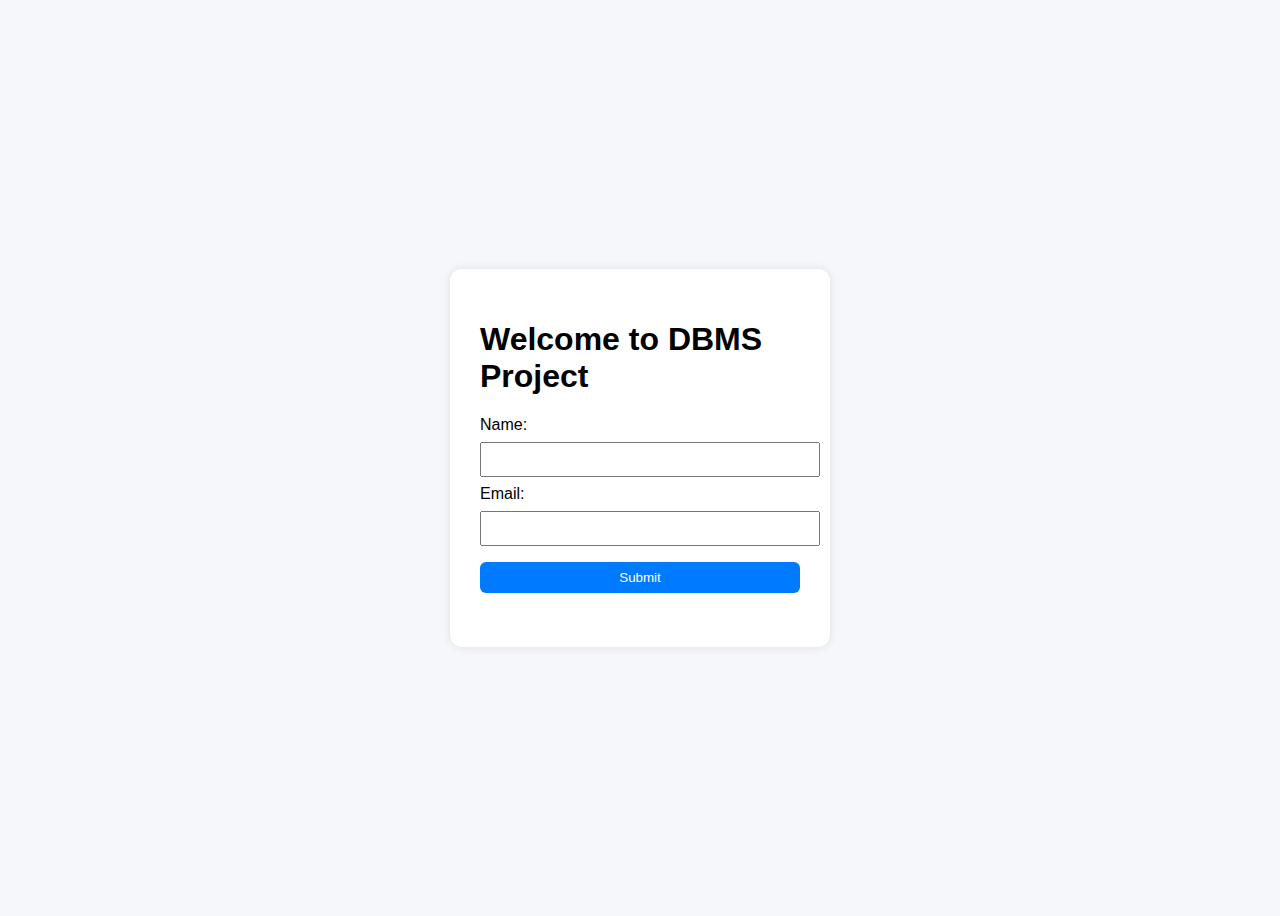
<file: frontend/index.html>
<!DOCTYPE html>
<html lang="en">
<head>
  <meta charset="UTF-8" />
  <meta name="viewport" content="width=device-width, initial-scale=1.0" />
  <title>DBMS Project</title>
  <link rel="stylesheet" href="style.css" />
</head>
<body>
  <div class="container">
    <h1>Welcome to DBMS Project</h1>
    <form id="userForm">
      <label>Name:</label>
      <input type="text" id="name" required><br>

      <label>Email:</label>
      <input type="email" id="email" required><br>

      <button type="submit">Submit</button>
    </form>
    <p id="responseMsg"></p>
  </div>

  <script src="script.js"></script>
</body>
</html>
</file>
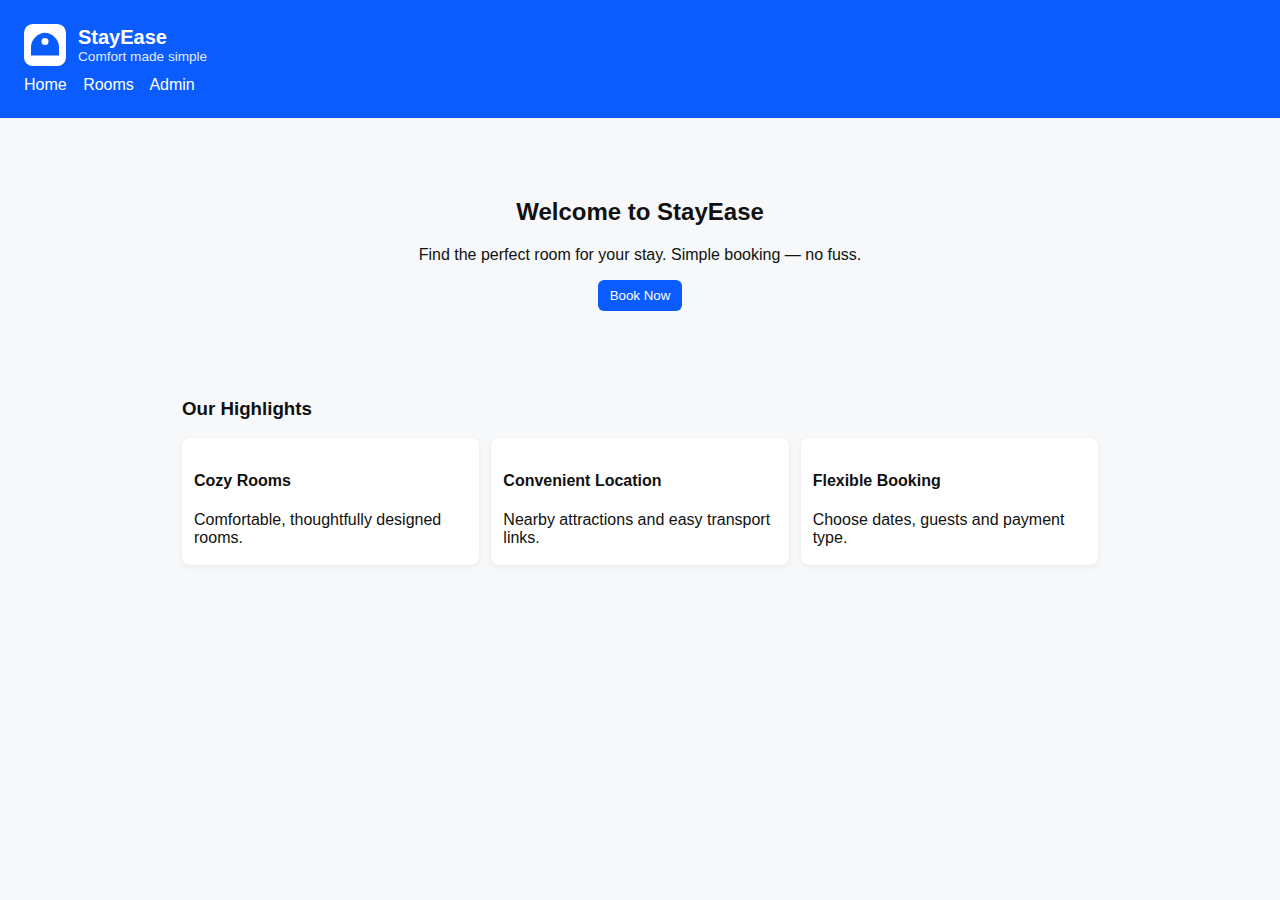
<file: public/index.html>
<!doctype html>
<html lang="en">
<head>
  <meta charset="utf-8">
  <meta name="viewport" content="width=device-width,initial-scale=1">
  <title>StayEase — Welcome</title>
  <link rel="stylesheet" href="styles.css">
</head>
<body>
  <header>
    <div style="display:flex;align-items:center;gap:12px;">
      <!-- Simple SVG logo -->
      <svg width="42" height="42" viewBox="0 0 24 24" fill="none" xmlns="http://www.w3.org/2000/svg" aria-hidden="true">
        <rect width="24" height="24" rx="5" fill="#fff" />
        <path d="M4 13c0-4 4-8 8-8s8 4 8 8v5H4v-5z" fill="#0b5cff"/>
        <circle cx="12" cy="10" r="2" fill="#fff"/>
      </svg>
      <div>
        <h1 style="margin:0;font-size:1.25rem;color:white">StayEase</h1>
        <div style="font-size:0.85rem;color:rgba(255,255,255,0.9)">Comfort made simple</div>
      </div>
    </div>
    <nav style="margin-top:10px;">
      <a href="index.html" style="color:white;margin-right:12px;text-decoration:none">Home</a>
      <a href="rooms.html" style="color:white;margin-right:12px;text-decoration:none">Rooms</a>
      <a href="admin.html" style="color:white;text-decoration:none">Admin</a>
    </nav>
  </header>

  <main>
    <section style="text-align:center;padding:40px 20px;">
      <h2>Welcome to StayEase</h2>
      <p>Find the perfect room for your stay. Simple booking — no fuss.</p>
      <p><a href="rooms.html"><button>Book Now</button></a></p>
    </section>

    <section style="max-width:980px;margin:0 auto;padding:12px;">
      <h3>Our Highlights</h3>
      <div style="display:grid;grid-template-columns:repeat(auto-fit,minmax(220px,1fr));gap:12px;">
        <div class="card"><h4>Cozy Rooms</h4><p>Comfortable, thoughtfully designed rooms.</p></div>
        <div class="card"><h4>Convenient Location</h4><p>Nearby attractions and easy transport links.</p></div>
        <div class="card"><h4>Flexible Booking</h4><p>Choose dates, guests and payment type.</p></div>
      </div>
    </section>
  </main>

  <script src="script.js"></script>
</body>
</html>
</file>
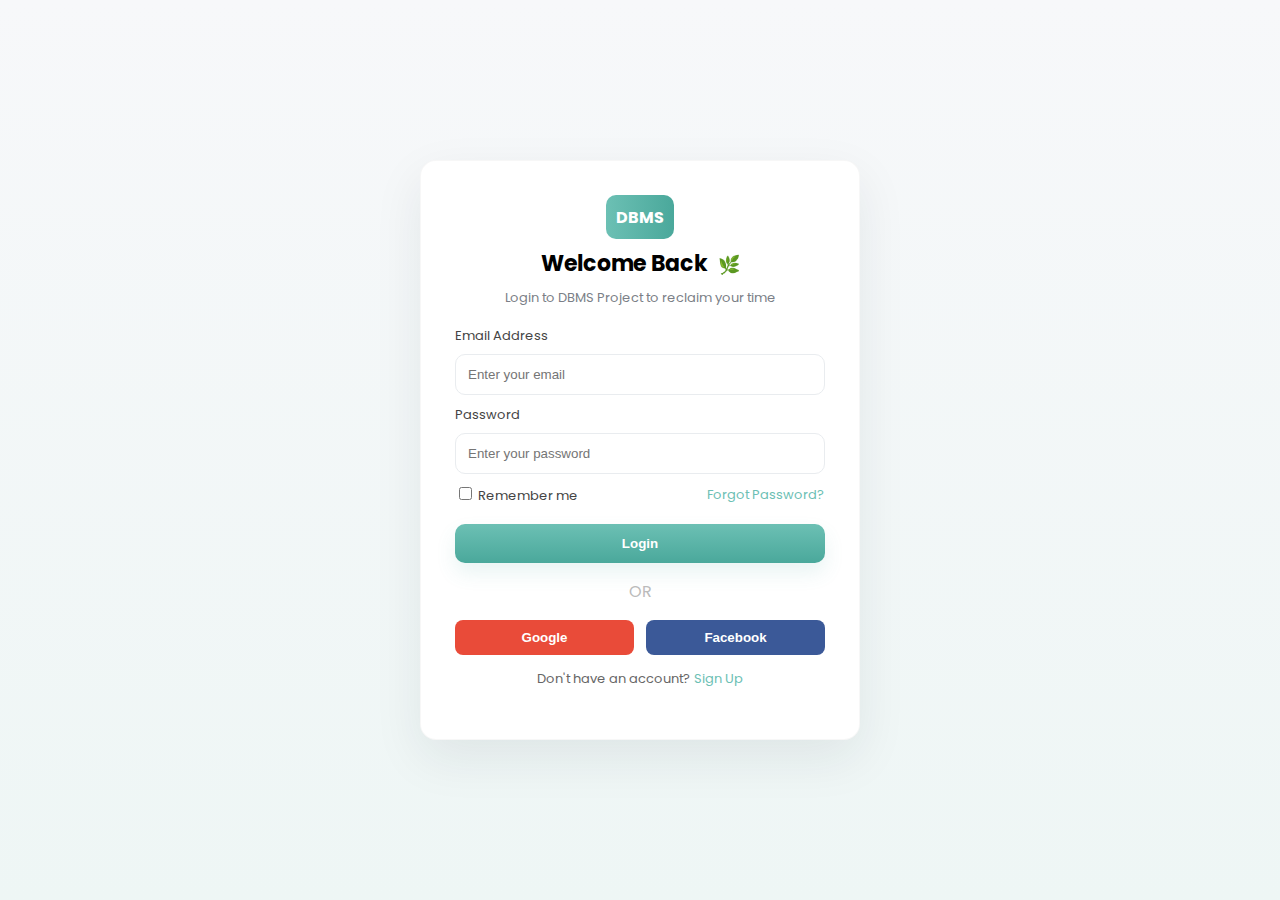
<file: frontend/login.html>
<!doctype html>
<html lang="en">
  <head>
    <meta charset="utf-8" />
    <meta name="viewport" content="width=device-width, initial-scale=1" />
    <title>DBMS Project — Login</title>
    <!-- Use a clean UI font -->
    <link href="https://fonts.googleapis.com/css2?family=Poppins:wght@300;400;600;700&display=swap" rel="stylesheet">
    <link rel="stylesheet" href="login.css" />
  </head>
  <body>
    <div class="login-wrap">
      <div class="login-card">
        <div class="card-top">
          <div class="logo">DBMS</div>
        </div>
        <h2 class="welcome">Welcome Back <span class="leaf">🌿</span></h2>
        <p class="subtitle">Login to DBMS Project to reclaim your time</p>

        <form id="loginForm">
          <label class="label">Email Address</label>
          <input class="input" type="email" id="email" placeholder="Enter your email" required />

          <label class="label">Password</label>
          <input class="input" type="password" id="password" placeholder="Enter your password" required />

          <div class="row">
            <label class="remember"><input type="checkbox" id="remember"/> Remember me</label>
            <a class="forgot" href="#">Forgot Password?</a>
          </div>

          <button class="primary" type="submit">Login</button>

          <div class="or"><span>OR</span></div>

          <div class="socials">
            <button type="button" class="google">Google</button>
            <button type="button" class="facebook">Facebook</button>
          </div>

          <p class="signup">Don't have an account? <a href="#">Sign Up</a></p>
        </form>

        <p id="resp" class="resp" aria-live="polite"></p>
      </div>
    </div>

    <script src="login.js"></script>
  </body>
</html>
</file>
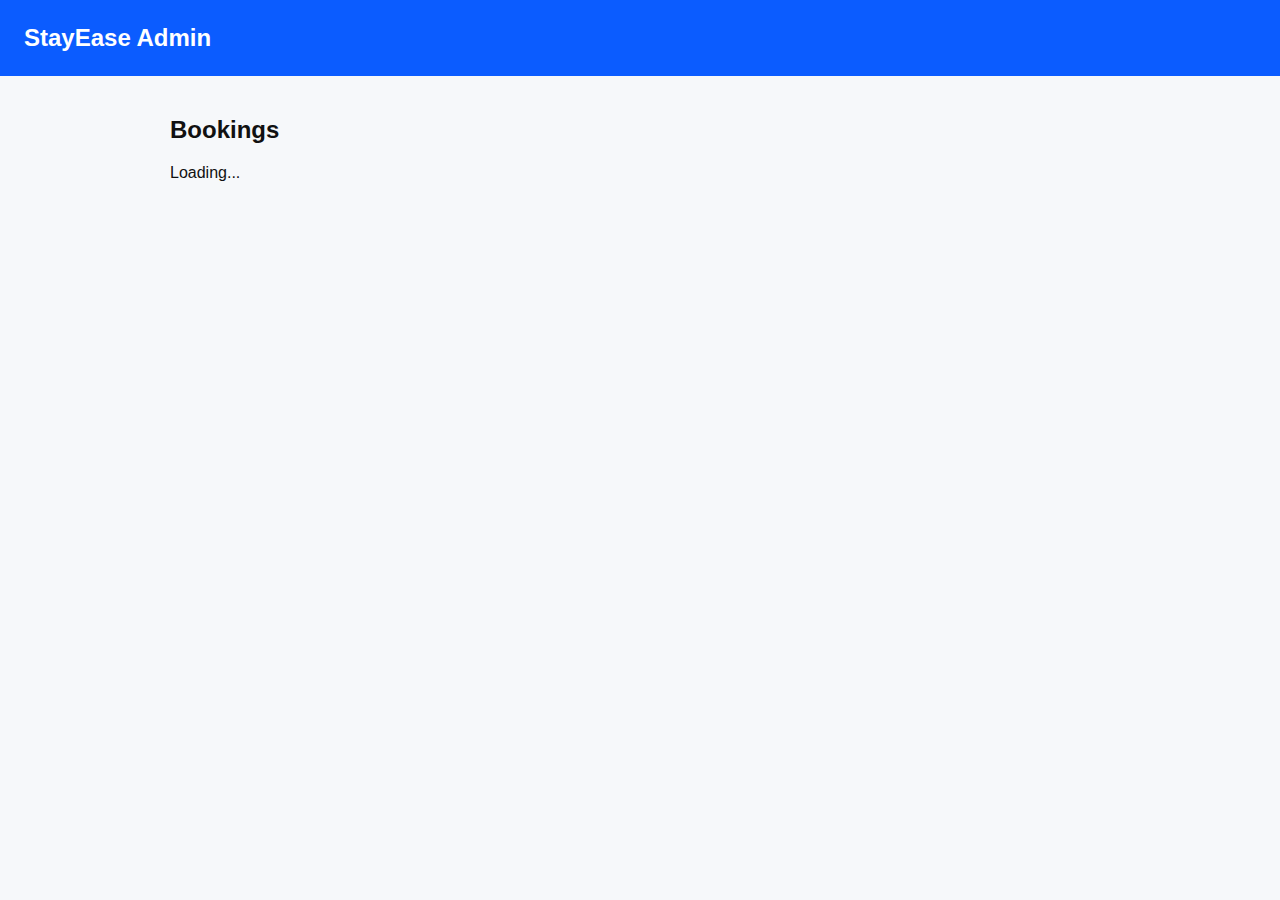
<file: public/admin.html>
<!doctype html>
<html lang="en">
<head>
  <meta charset="utf-8">
  <meta name="viewport" content="width=device-width,initial-scale=1">
  <title>StayEase — Admin</title>
  <link rel="stylesheet" href="styles.css">
</head>
<body>
  <header>
    <h1 style="margin:0;color:white">StayEase Admin</h1>
  </header>

  <main>
    <section style="max-width:980px;margin:20px auto;">
      <h2>Bookings</h2>
      <div id="admin-bookings">Loading...</div>
    </section>
  </main>

  <script src="admin.js"></script>
</body>
</html>
</file>
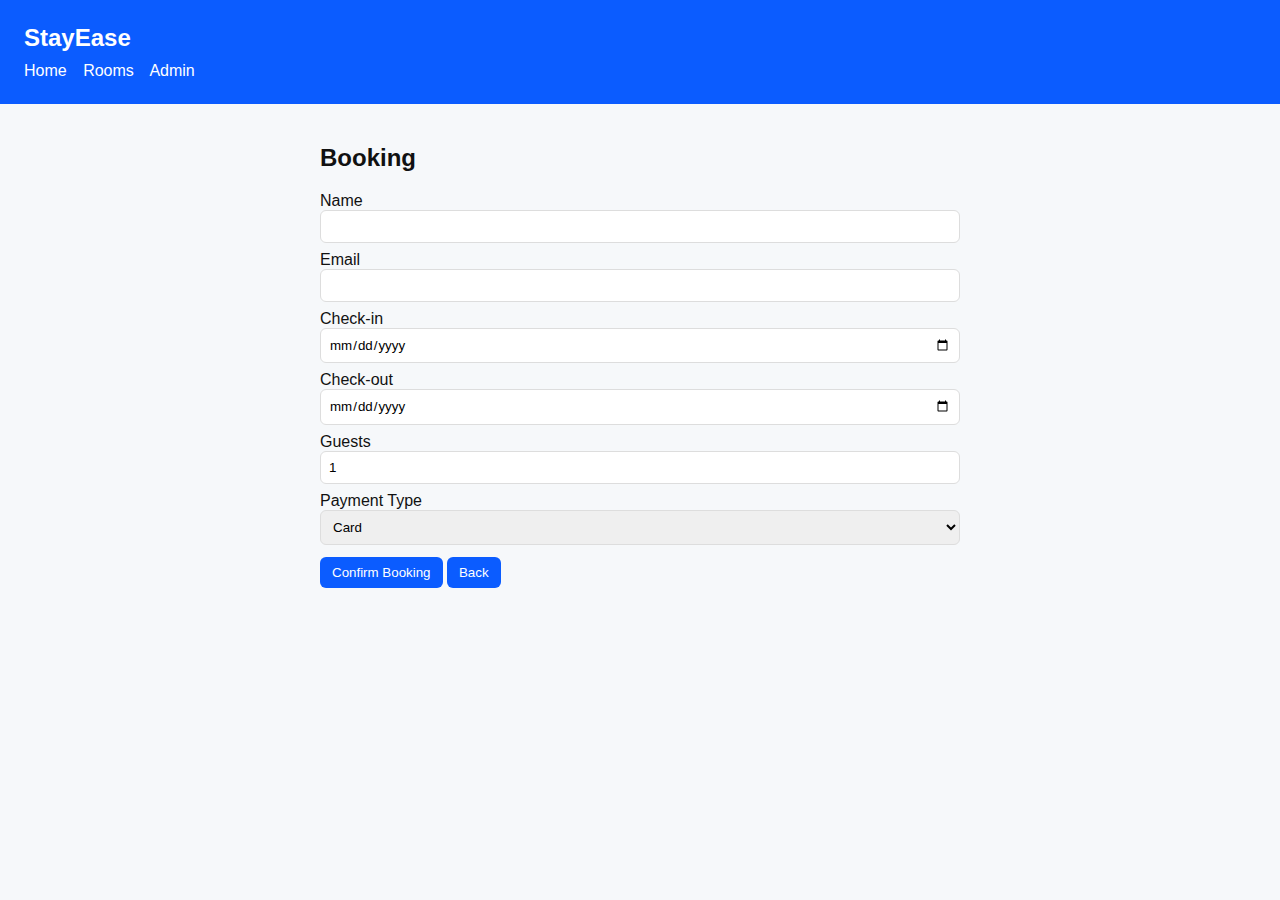
<file: public/booking.html>
<!doctype html>
<html lang="en">
<head>
  <meta charset="utf-8">
  <meta name="viewport" content="width=device-width,initial-scale=1">
  <title>StayEase — Booking</title>
  <link rel="stylesheet" href="styles.css">
</head>
<body>
  <header>
    <h1 style="margin:0;color:white">StayEase</h1>
    <nav style="margin-top:10px;">
      <a href="index.html" style="color:white;margin-right:12px;text-decoration:none">Home</a>
      <a href="rooms.html" style="color:white;margin-right:12px;text-decoration:none">Rooms</a>
      <a href="admin.html" style="color:white;text-decoration:none">Admin</a>
    </nav>
  </header>

  <main>
    <section style="max-width:640px;margin:20px auto;">
      <h2 id="room-title">Booking</h2>
      <form id="booking-form">
        <input type="hidden" id="room-id" name="room_id">
        <label>Name <input id="name" name="name" required></label>
        <label>Email <input id="email" name="email" type="email" required></label>
        <label>Check-in <input id="check_in" name="check_in" type="date" required></label>
        <label>Check-out <input id="check_out" name="check_out" type="date" required></label>
        <label>Guests <input id="guests" name="guests" type="number" min="1" value="1" required></label>
        <label>Payment Type
          <select id="payment_type" name="payment_type">
            <option value="card">Card</option>
            <option value="cash">Cash</option>
          </select>
        </label>
        <div style="margin-top:12px;">
          <button type="submit">Confirm Booking</button>
          <a href="rooms.html"><button type="button">Back</button></a>
        </div>
      </form>
      <div id="result" style="margin-top:12px"></div>
    </section>
  </main>

  <script src="booking.js"></script>
</body>
</html>
</file>
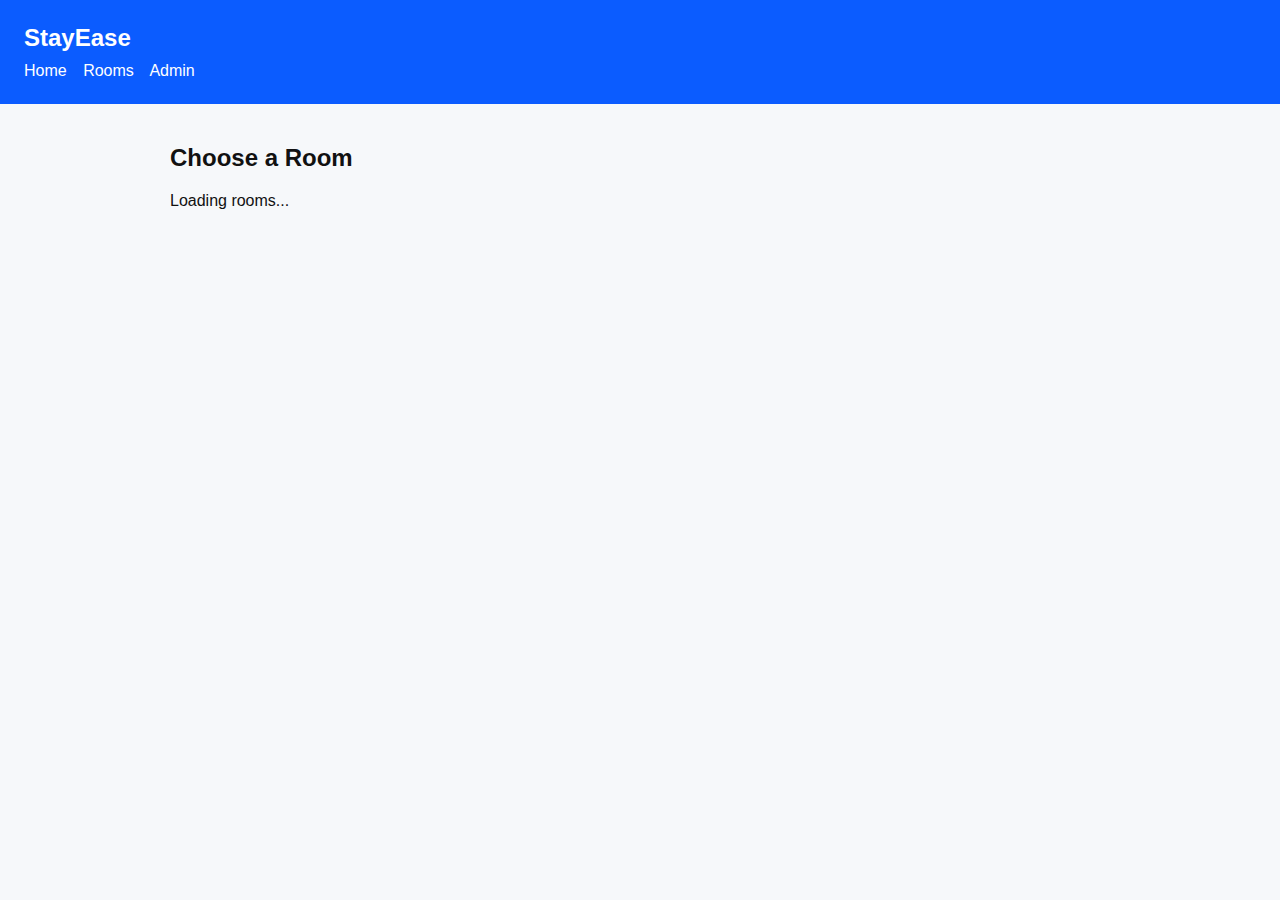
<file: public/rooms.html>
<!doctype html>
<html lang="en">
<head>
  <meta charset="utf-8">
  <meta name="viewport" content="width=device-width,initial-scale=1">
  <title>StayEase — Rooms</title>
  <link rel="stylesheet" href="styles.css">
</head>
<body>
  <header>
    <div style="display:flex;align-items:center;gap:12px;">
      <h1 style="margin:0;color:white">StayEase</h1>
    </div>
    <nav style="margin-top:10px;">
      <a href="index.html" style="color:white;margin-right:12px;text-decoration:none">Home</a>
      <a href="rooms.html" style="color:white;margin-right:12px;text-decoration:none">Rooms</a>
      <a href="admin.html" style="color:white;text-decoration:none">Admin</a>
    </nav>
  </header>

  <main>
    <section style="max-width:980px;margin:16px auto;">
      <h2>Choose a Room</h2>
      <div id="room-list">Loading rooms...</div>
    </section>
  </main>

  <script src="rooms.js"></script>
</body>
</html>
</file>
<file: frontend/style.css>
body {
  font-family: Arial, sans-serif;
  background-color: #f5f7fa;
  display: flex;
  justify-content: center;
  align-items: center;
  height: 100vh;
}

.container {
  background: white;
  padding: 30px;
  border-radius: 12px;
  box-shadow: 0 0 10px rgba(0,0,0,0.1);
  width: 320px;
}

input, button {
  margin: 8px 0;
  padding: 8px;
  width: 100%;
}
button {
  background: #007bff;
  color: white;
  border: none;
  border-radius: 6px;
}
button:hover {
  background: #0056b3;
}
</file>
<file: public/styles.css>
*{box-sizing:border-box;font-family:Segoe UI, Roboto, Arial, sans-serif}
body{margin:0;background:#f6f8fa;color:#111}
header{background:#0b5cff;color:white;padding:24px}
header h1{margin:0;font-size:1.5rem}
main{padding:20px;max-width:980px;margin:0 auto}
#hotel-list{display:grid;grid-template-columns:repeat(auto-fit,minmax(220px,1fr));gap:12px}
.card{background:white;border-radius:8px;padding:12px;box-shadow:0 2px 6px rgba(0,0,0,0.06)}
.card h3{margin:0 0 6px}
.card p{margin:6px 0}
button{background:#0b5cff;color:white;border:none;padding:8px 12px;border-radius:6px;cursor:pointer}
.hidden{display:none}
form label{display:block;margin:8px 0}
input, select{padding:8px;border-radius:6px;border:1px solid #ddd;width:100%}
#booking-result{margin-top:12px}
@media (max-width:520px){header{padding:16px}main{padding:12px}}
</file>
<file: frontend/login.css>
.root{box-sizing:border-box}
:root{
  --bg:#eef7f6;
  --card:#fff;
  --muted:#7b7f87;
  --accent-start:#6cc0b4;
  --accent-end:#4aa89b;
  --input-border:#e9ecef;
}
*{box-sizing:border-box}
body{font-family:'Poppins',Inter,Segoe UI,Arial,sans-serif;background:linear-gradient(180deg,#f7f8fa,#eef6f5);min-height:100vh;display:flex;align-items:center;justify-content:center;margin:0}
.login-wrap{padding:24px}
.login-card{width:440px;background:var(--card);border-radius:16px;box-shadow:0 18px 50px rgba(30,40,50,0.08);padding:34px;border:1px solid rgba(0,0,0,0.03)}
.card-top{display:flex;justify-content:center;margin-bottom:8px}
.logo{width:68px;height:44px;border-radius:10px;background:linear-gradient(90deg,var(--accent-start),var(--accent-end));color:#fff;display:flex;align-items:center;justify-content:center;font-weight:700}
.welcome{text-align:center;margin:6px 0 0;font-size:22px;font-weight:700}
.welcome .leaf{font-size:18px;margin-left:6px}
.subtitle{text-align:center;color:var(--muted);font-size:13px;margin:8px 0 18px}
.label{display:block;font-size:13px;color:#444;margin-top:10px}
.input{width:100%;padding:12px;border:1px solid var(--input-border);border-radius:10px;margin-top:8px;background:#fff;transition:box-shadow .15s ease,border-color .15s ease}
.input:focus{outline:none;box-shadow:0 6px 18px rgba(100,120,160,0.08);border-color:rgba(0,0,0,0.08)}
.row{display:flex;justify-content:space-between;align-items:center;margin-top:10px}
.remember{font-size:13px;color:#444}
.forgot{font-size:13px;color:var(--accent-start);text-decoration:none}
.primary{width:100%;background:linear-gradient(180deg,var(--accent-start),var(--accent-end));color:#fff;border:none;padding:12px;border-radius:10px;margin-top:18px;font-weight:700;box-shadow:0 10px 20px rgba(74,168,155,0.12)}
.primary:hover{transform:translateY(-1px)}
.or{text-align:center;color:#bbb;margin:16px 0}
.or span{background:transparent;padding:0 8px}
.socials{display:flex;gap:12px;margin-top:8px}
.socials button{flex:1;padding:10px;border-radius:8px;border:none;color:#fff;font-weight:600}
.google{background:#e94b39}
.facebook{background:#3b5998}
.signup{text-align:center;color:#666;margin-top:14px;font-size:13px}
.signup a{color:var(--accent-start);text-decoration:none}
.resp{margin-top:12px;text-align:center;transition:all .18s ease}
.resp.success{color:var(--accent-start);background:linear-gradient(180deg,#e6f9ef,#ddf7e8);border:1px solid #57b36a;padding:10px;border-radius:8px;box-shadow:0 6px 18px rgba(87,179,106,0.08);color:#1e6b3a}
.resp.error{color:#c0392b;background:#fdecea;border:1px solid #f1a9a0;padding:10px;border-radius:8px}

/* Responsive */
@media (max-width:480px){
  .login-card{width:340px;padding:20px}
}
</file>
